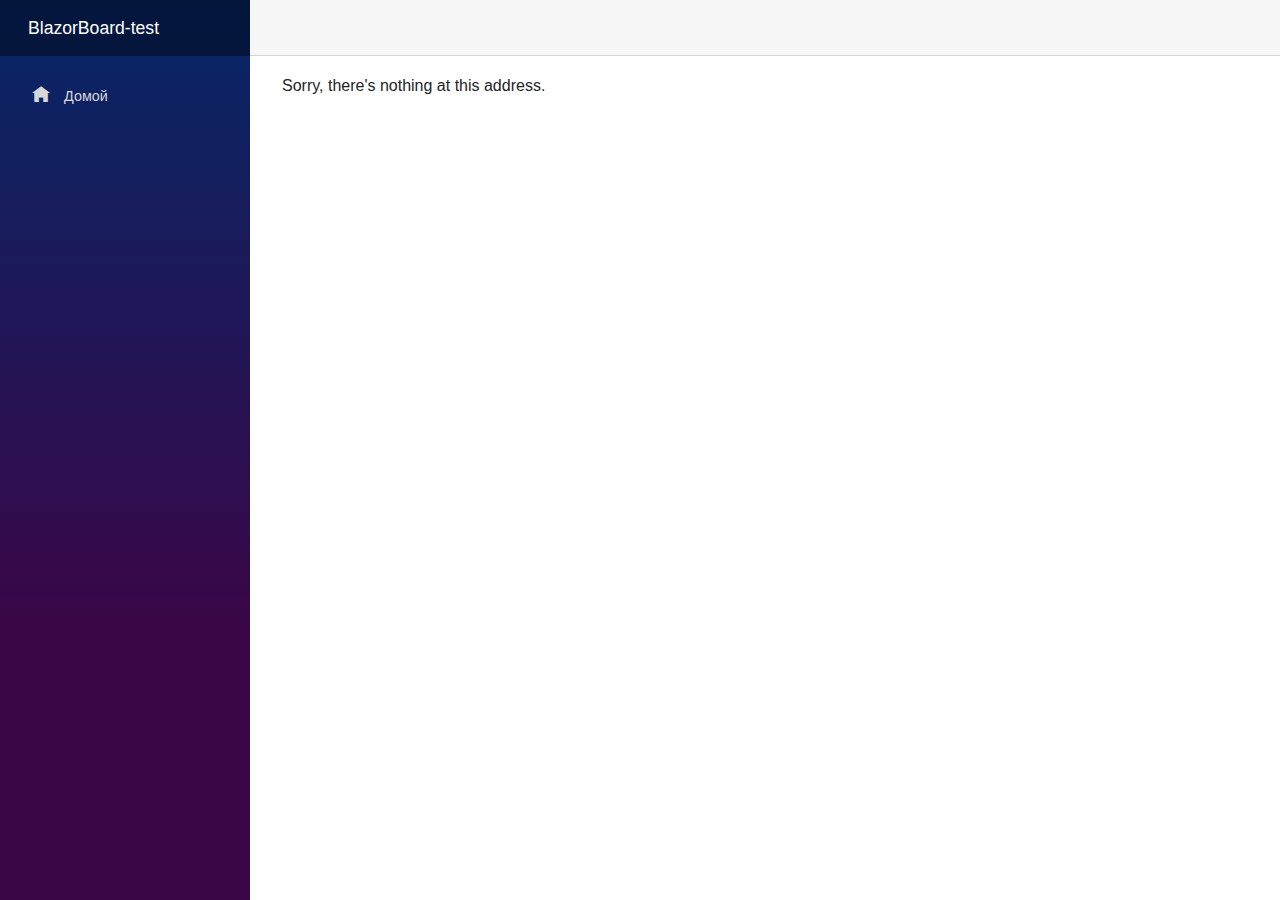
<file: BlazorBoard-test/wwwroot/index.html>
<!DOCTYPE html>
<html lang="en">

<head>
    <meta charset="utf-8" />
    <meta name="viewport" content="width=device-width, initial-scale=1.0, maximum-scale=1.0, user-scalable=no" />
    <title>BlazorBoard-test</title>
    <base href="/" />
    <link href="css/bootstrap/bootstrap.min.css" rel="stylesheet" />
    <link href="css/app.css" rel="stylesheet" />
    <link href="BlazorBoard-test.styles.css" rel="stylesheet" />
</head>

<body>
    <div id="app">Loading...</div>

    <div id="blazor-error-ui">
        An unhandled error has occurred.
        <a href="" class="reload">Reload</a>
        <a class="dismiss">🗙</a>
    </div>
    <script src="_framework/blazor.webassembly.js"></script>
</body>

</html>
</file>
<file: BlazorBoard-test/wwwroot/css/app.css>
﻿@import url('open-iconic/font/css/open-iconic-bootstrap.min.css');

html, body {
    font-family: 'Helvetica Neue', Helvetica, Arial, sans-serif;
}

h1:focus {
    outline: none;
}

a, .btn-link {
    color: #0071c1;
}

.btn-primary {
    color: #fff;
    background-color: #1b6ec2;
    border-color: #1861ac;
}

.content {
    padding-top: 1.1rem;
}

.valid.modified:not([type=checkbox]) {
    outline: 1px solid #26b050;
}

.invalid {
    outline: 1px solid red;
}

.validation-message {
    color: red;
}

#blazor-error-ui {
    background: lightyellow;
    bottom: 0;
    box-shadow: 0 -1px 2px rgba(0, 0, 0, 0.2);
    display: none;
    left: 0;
    padding: 0.6rem 1.25rem 0.7rem 1.25rem;
    position: fixed;
    width: 100%;
    z-index: 1000;
}

    #blazor-error-ui .dismiss {
        cursor: pointer;
        position: absolute;
        right: 0.75rem;
        top: 0.5rem;
    }

.blazor-error-boundary {
    background: url([data-uri]) no-repeat 1rem/1.8rem, #b32121;
    padding: 1rem 1rem 1rem 3.7rem;
    color: white;
}

    .blazor-error-boundary::after {
        content: "An error has occurred."
    }
</file>
